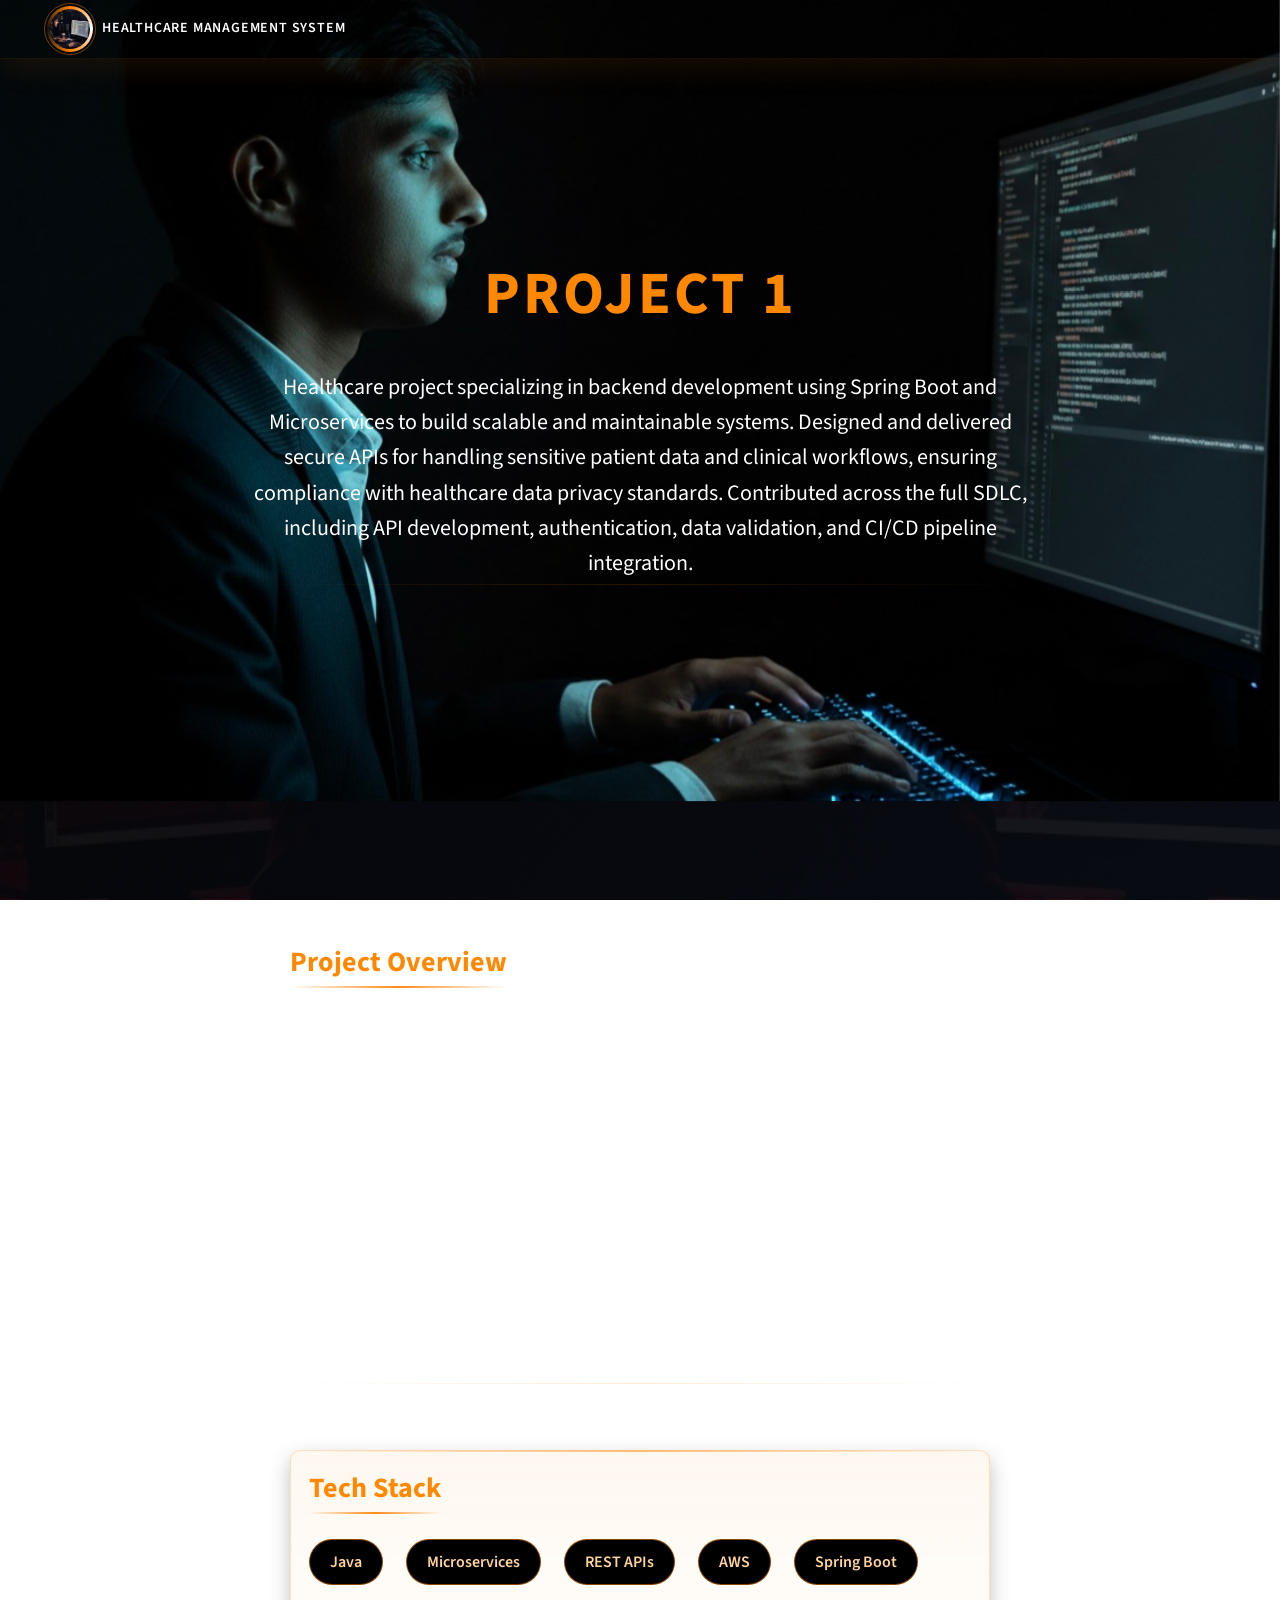
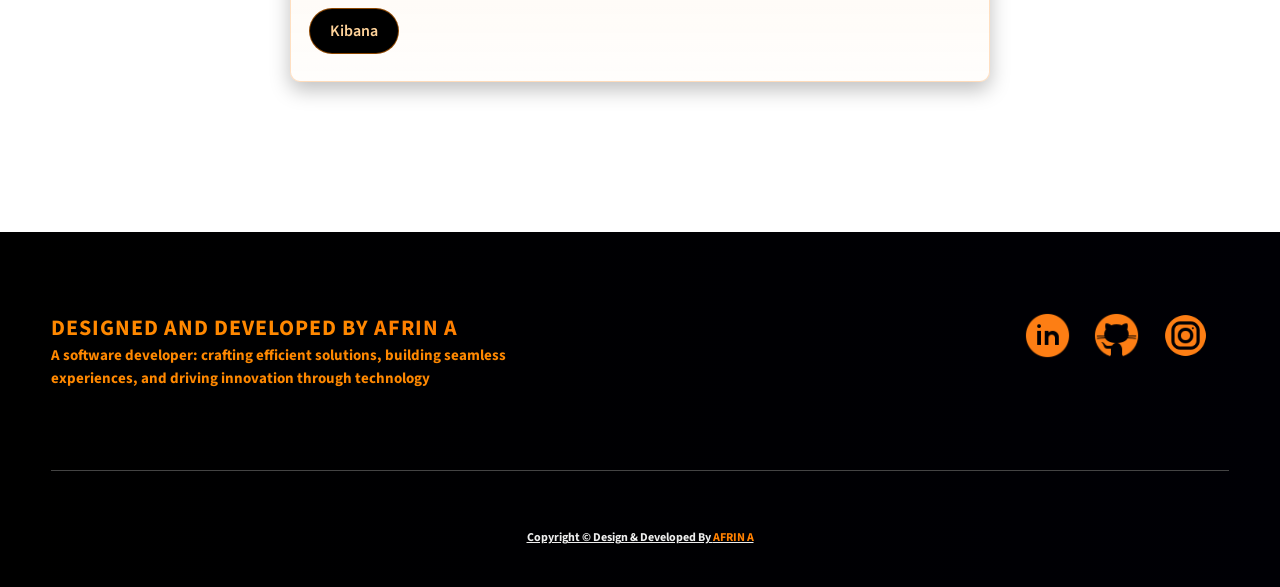
<file: project1 copy.html>
<!DOCTYPE html>
<html lang="en">
  <head>
    <meta charset="UTF-8" />
    <meta name="viewport" content="width=device-width, initial-scale=1.0" />
    <meta http-equiv="X-UA-Compatible" content="ie=edge" />
    <title>Case Study of Project 1</title>
    <meta name="description" content="Project 1" />

    <link rel="stylesheet" href="style.css" />

    <link rel="preconnect" href="https://fonts.googleapis.com" />
    <link rel="preconnect" href="https://fonts.gstatic.com" crossorigin />
    <link
      href="https://fonts.googleapis.com/css2?family=Source+Sans+Pro:wght@400;600;700;900&display=swap"
      rel="stylesheet"
    />
  </head>
  <body>
    <header class="header">
      <div class="header__content">
        <div class="header__logo-container">
          <div class="header__logo-img-cont">
            <img
              src="IMG_26551.jpg"
              alt=""
              class="header__logo-img"
            />
          </div>
          <span class="header__logo-sub">Healthcare Management System</span>
        </div>
        <div class="header__main">
          <ul class="header__links">
            <li class="header__link-wrapper">
              <a href="./index.html" class="header__link"> Home </a>
            </li>
            <li class="header__link-wrapper">
              <a href="./index.html#about" class="header__link">About </a>
            </li>
            <li class="header__link-wrapper">
              <a href="./index.html#projects" class="header__link">
                Projects
              </a>
            </li>
            <li class="header__link-wrapper">
              <a href="./index.html#contact" class="header__link"> Contact </a>
            </li>
          </ul>
          <div class="header__main-ham-menu-cont">
           
            <img
              src="icons8-close-window-40.png"
              alt="hamburger menu close"
              class="header__main-ham-menu-close d-none"
            />
          </div>
        </div>
      </div>
      <div class="header__sm-menu">
        <div class="header__sm-menu-content">
          <ul class="header__sm-menu-links">
            <li class="header__sm-menu-link">
              <a href="./index.html"> Home </a>
            </li>

            <li class="header__sm-menu-link">
              <a href="./index.html#about"> About </a>
            </li>

            <li class="header__sm-menu-link">
              <a href="./index.html#projects"> Projects </a>
            </li>

            <li class="header__sm-menu-link">
              <a href="./index.html#contact"> Contact </a>
            </li>
          </ul>
        </div>
      </div>
    </header>
    <section class="project-cs-hero">
      <div class="project-cs-hero__content">
        <h1 class="heading-primary">Project 1</h1>
        <div class="project-cs-hero__info">
          <p class="text-primary">
             Healthcare project specializing in backend development using Spring Boot and Microservices to build scalable and maintainable systems.
Designed and delivered secure APIs for handling sensitive patient data and clinical workflows, ensuring compliance with healthcare data privacy standards.
Contributed across the full SDLC, including API development, authentication, data validation, and CI/CD pipeline integration.
          </p>
        </div>
        <div class="project-cs-hero__cta">
         
        </div>
       
      </div>
    </section>
    <section class="project-details">
      <div class="main-container">
        <div class="project-details__content">
          <div class="project-details__showcase-img-cont">
           
          </div>
          <div class="project-details__content-main">
            <div class="project-details__desc">
              <h3 class="project-details__content-title"><span style=color:#FF8800>Project Overview</span></h3>
              <p class="project-details__desc-para">
                This project involves the development of a backend healthcare system for Philips Healthcare, built using Spring Boot and a microservices architecture to ensure scalability, reliability, and maintainability. The system supports secure APIs for managing sensitive patient data and clinical workflows, with strong emphasis on data privacy, authentication, and payload validation using JSON and XML standards. The project follows an end-to-end development approach, including service design, implementation, CI/CD pipeline integration, deployment, and post-release support, enabling efficient and compliant healthcare operations.
<br>
Secure user registration and login using role-based authentication for buyers and sellers.
Profile management to track listings, purchases, and interactions.
Sellers can post vehicles for sale with essential details such as model, brand,
year, mileage, condition, and price.Upload images and additional descriptions to
attract buyers.

              </p>
               
             
            </div>
            <div class="project-details__tools-used">
              <h3 class="project-details__content-title">Tech Stack</h3>
              <div class="skills">
                <div class="skills__skill">Java</div>
                <div class="skills__skill">Microservices</div>
                <div class="skills__skill">REST APIs</div>
                <div class="skills__skill">AWS</div>
                <div class="skills__skill">Spring Boot</div>
                <div class="skills__skill">Kibana</div>
              </div>
            </div>
           
             
           
            </div>
          </div>
        </div>
      </div>
    </section>
    <footer class="main-footer">
      <div class="main-container">
        <div class="main-footer__upper">
          <div class="main-footer__row main-footer__row-1">
            <h2 class="heading heading-sm main-footer__heading-sm">
             
            </h2>
            <div class="main-footer__social-cont">
              <a href="https://www.linkedin.com/in/afrinnazeer/" target="_blank">
              <img
                class="main-footer__icon"
                src="linkedin2.png"
                alt="icon"
              />
            </a>
            <a href="https://github.com/afrinnazeer12" target="_blank">
              <img
                class="main-footer__icon"
                src="icons8-github-50.png"
               
                alt="icon"
              />
            </a>
            <a href="https://www.instagram.com/afrinnazeer?igsh=b3p3eGRsMmpzN2Ro" target="_blank">
              <img
                class="main-footer__icon"
                src="icons8-instagram-circle-60.png"
                alt="icon"
              />
            </a>
           
           
          </div>
        </div>
       
        <div class="main-footer__row main-footer__row-2">
          <h2 class="heading heading-sm text-lt">Designed and Developed By <span style=color:#FF8000> AFRIN A</span></h2>
          <h2 >A software developer: crafting efficient solutions, building seamless experiences, and driving innovation through technology</h2>
          <h4></h4>
 
        </div>
      </div>

     
      <div class="main-footer__lower">
       
        <a href="photo-output.PNG">
        <p>Copyright &copy;  Design & Developed By <span style=color:#FF8000> AFRIN A </span></p>
</a>
      </div>
    </div>
  </footer>

 
</body>
</html>
</file>
<file: style.css>
*,
*::after,
*::before {
  margin: 0;
  padding: 0;
  box-sizing: inherit;
  font-family: inherit; }

html {
  font-size: 62.5%;
  scroll-behavior: smooth; }
  @media only screen and (max-width: 75em) {
    html {
      font-size: 59%; } }
  @media only screen and (max-width: 56.25em) {
    html {
      font-size: 56%; } }
  @media only screen and (min-width: 112.5em) {
    html {
      font-size: 65%; } }

body {
  box-sizing: border-box;
  position: relative;
  line-height: 1.5;
  font-family: sans-serif;
  overflow-x: hidden;
  overflow-y: scroll;
  color: #000;
  font-family: 'Source Sans Pro', sans-serif; }



 
a {
  text-decoration: none;
  color: inherit; }

li {
  list-style: none; }

input:focus,
button:focus,
a:focus,
textarea:focus {
  outline: none; }

button {
  border: none;
  cursor: pointer; }

textarea {
  resize: none; }

.heading-primary {
  font-size: 6rem;
  text-transform: uppercase;
  letter-spacing: 3px;
  text-align: center;
  animation: heroTitleReveal 1.05s cubic-bezier(0.22, 1, 0.36, 1) both; }
  @media only screen and (max-width: 56.25em) {
    .heading-primary {
      font-size: 4.6rem;
      line-height: 1.18; } }
  @media only screen and (max-width: 37.5em) {
    .heading-primary {
      font-size: 3rem;
      line-height: 1.24;
      letter-spacing: 1px;
      white-space: normal; } }

  @media only screen and (max-width: 37.5em) {
    .home-hero .heading-primary {
      display: flex;
      flex-direction: column;
      align-items: center;
      gap: .45rem; } }

.heading-sec__mb-bg {
  margin-bottom: 11rem; }
  @media only screen and (max-width: 56.25em) {
    .heading-sec__mb-bg {
      margin-bottom: 8rem; } }

.heading-sec__mb-med {
  margin-bottom: 20rem; }
  @media only screen and (max-width: 56.25em) {
    .heading-sec__mb-med {
      margin-bottom: 8rem; } }

.heading-sec__main {
  display: block;
  font-size: 6rem;
  text-transform: uppercase;
  letter-spacing: 1px;
  letter-spacing: 3px;
  text-align: center;
  margin-bottom: 3.5rem;
  position: relative; }
  .heading-sec__main--lt {
    color: #FF8800; }
    .heading-sec__main--lt::after {
      content: '';
       !important; }
  .heading-sec__main::after {
    content: '';
    position: absolute;
    top: calc(100% + 1.5rem);
    height: 5px;
    width: 3rem;
   
   
    left: 50%;
    transform: translateX(-50%);
    border-radius: 5px; }
    @media only screen and (max-width: 37.5em) {
      .heading-sec__main::after {
        top: calc(100% + 1.2rem); } }

.heading-sec__sub {
  display: block;
  text-align: center;
  color: #777;
  font-size: 2rem;
  font-weight: 500;

          .project-cs-hero .heading-primary {
            width: 100%;
            display: block;
            text-align: center;
            line-height: 1.18;
          }

          .project-cs-hero__info,
          .project-cs-hero__cta {
            width: 100%;
          }

          .tech-orbit {
            position: static;
            margin: 3rem auto 0;
            top: auto;
            right: auto;
          }
  max-width: 80rem;
  margin: auto;
  line-height: 1.6; }
  @media only screen and (max-width: 37.5em) {
    .heading-sec__sub {
      font-size: 1.8rem; } }
  .heading-sec__sub--lt {
    color: #eee; }

.heading-sm {
  font-size: 2.2rem;
  text-transform: uppercase;
  letter-spacing: 1px; }

.main-container {
  max-width: 120rem;
  margin: auto;
  width: 92%; }

.btn {
  background: #FF8800;
  border: 2px solid red;
    background: #FF8000;
    border-radius: 10px;
    font-weight: 500;
    color: white;
  text-transform: uppercase;
  letter-spacing: 2px;
  display: inline-block;
  font-weight: 500;
  border-radius: 40px;
  box-shadow: 0 5px 15px 0 rgba(0, 0, 0, 0.15);
  transition: transform .3s; }
  .btn:hover {
    transform: scale(1.1);
  background: black;
  box-shadow: 0 0 15px red;
  cursor: pointer;
    transform: translateY(-3px); }
  .btn--bg {
    padding: 1.5rem 8rem;
    font-size: 2rem; }
  .home-hero__cta .btn--bg {
    background: #000;
    color: #fff;
    border-color: red;
    padding: 1rem 4rem;
    font-size: 1.6rem; }
  .btn--med {
 
    padding: 0.8rem 4rem;
    font-size: 1.8rem; }
  .btn--theme {
    background: #FF8000;
        color: #ffffff; }
  .btn--theme-inv {
    color: #0062b9;
    background: #fff;
    border: 2px solid #FF8800;
    box-shadow: none;
    padding: calc(1.5rem - 2px) calc(5rem - 2px); }

.sec-pad {
  padding: 12rem 0; }
  @media only screen and (max-width: 56.25em) {
    .sec-pad {
      padding: 8rem 0; } }

.text-primary {
  color: #fff;
  font-size: 2.2rem;
  text-align: center;

      .project-cs-hero .heading-primary {
        font-size: 3rem;
        line-height: 1.2;
      }
  width: 100%;
  line-height: 1.6; }
  @media only screen and (max-width: 56.25em) {
    .text-primary {
      font-size: 2rem;
      line-height: 1.7; } }
  @media only screen and (max-width: 37.5em) {
    .text-primary {
      font-size: 1.7rem;
      line-height: 1.7; } }

.d-none {
  display: none; }

.home-hero {
  color: #fff;
  background: #000;
  height: 100vh;
  min-height: 80rem;
  max-height: 120rem;
  position: relative;
  overflow: hidden; }
  .home-hero::before,
  .home-hero::after {
    content: '';
    position: absolute;
    inset: 0;
    pointer-events: none;
  }
  .home-hero::before {
    background:
      linear-gradient(90deg, rgba(0, 0, 0, 0.82), rgba(0, 0, 0, 0.35)),
      radial-gradient(ellipse at 50% 18%, rgba(255, 255, 255, 0.08), transparent 28%),
      radial-gradient(ellipse at 82% 38%, rgba(0, 190, 255, 0.16), transparent 25%),
      radial-gradient(ellipse at 67% 84%, rgba(0, 190, 255, 0.18), transparent 15%);
    animation: homeMonitorGlow 8s ease-in-out infinite alternate;
  }
  .home-hero::after {
    background: linear-gradient(90deg, transparent 60%, rgba(255, 255, 255, 0.08) 70%, rgba(0, 210, 255, 0.12) 74%, transparent 84%);
    background-size: 220% 100%;
    mix-blend-mode: screen;
    opacity: 0.55;
    animation: homeScreenScan 9s linear infinite;
  }
  .home-hero__content::after {
    content: '';
    position: absolute;
    inset: -2rem;
    pointer-events: none;
    background: radial-gradient(ellipse at 50% 22%, rgba(255, 255, 255, 0.05), transparent 24%), radial-gradient(ellipse at 67% 84%, rgba(0, 190, 255, 0.2), transparent 13%);
    animation: heroAmbientBreath 7s ease-in-out infinite;
    z-index: -1;
  }
  @keyframes homeMonitorGlow {
    0% { opacity: 0.55; }
    100% { opacity: 0.9; }
  }
  @keyframes homeScreenScan {
    from { background-position: 100% 0; }
    to { background-position: -100% 0; }
  }
  @keyframes heroAmbientBreath {
    0%, 100% { opacity: 0.45; transform: scale(1); }
    50% { opacity: 0.75; transform: scale(1.02); }
  }
  @media only screen and (max-width: 56.25em) {
    .home-hero {
      height: auto;
      min-height: 100vh;
      min-height: 100svh;
      max-height: none;
      display: flex;
      align-items: center;
      justify-content: center;
      padding: 10rem 0 5.5rem; } }
  @media only screen and (max-width: 37.5em) {
    .home-hero {
      padding: 10.5rem 0 5rem; } }
  .home-hero__socials {
    position: absolute;
    top: 50%;
    z-index: 1;
    border: 2px solid #eee;
    border-left: 2px solid #eee;
    transform: translateY(-50%); }
    @media only screen and (max-width: 56.25em) {
      .home-hero__socials {
        display: none; } }
  .home-hero__mouse-scroll-cont {
    position: absolute;
    bottom: 3%;
    left: 50%;
    transform: translateX(-50%); }
    @media only screen and (max-width: 37.5em) {
      .home-hero__mouse-scroll-cont {
        display: none; } }
  .home-hero__social {
    width: 5rem; }
  .home-hero__social-icon-link {
    width: 100%;
    display: block;
    padding: 1.2rem;
    border-bottom: 2.5px solid white;
    transition: background .3s; }
    .home-hero__social-icon-link:hover {
      background: rgba(255, 255, 255, 0.1) }
    .home-hero__social-icon-link--bd-none {
      border-bottom: 0; }
  .home-hero__social-icon {
    width: 100%; }

  .home-hero__content {
    position: absolute;
      top: 46%;
    left: 50%;
    transform: translate(-50%, -50%);
    max-width: 90rem;
    width: 92%;
    z-index: 1;
    animation: heroContentReveal 1.4s cubic-bezier(0.22, 1, 0.36, 1) both; }
    @media only screen and (max-width: 56.25em) {
      .home-hero__content {
        position: relative;
        top: auto;
        left: auto;
        transform: none;
        width: min(92%, 52rem);
        max-width: none;
        margin: 0 auto;
        padding: 0 1rem;
        box-sizing: border-box;
        display: flex;
        flex-direction: column;
        align-items: center;
        justify-content: flex-start;
        animation: heroContentRevealMobile 1.1s cubic-bezier(0.22, 1, 0.36, 1) both;
        text-align: center; } }
    @media only screen and (max-width: 37.5em) {
      .home-hero__content {
        width: min(92%, 34rem);
        padding: 0 .8rem; } }
  .home-hero__info {
      margin: 2rem auto 0 auto;
    max-width: 80rem;
    animation: heroTextReveal 1.2s ease-out 0.35s both; }
    @media only screen and (max-width: 56.25em) {
      .home-hero__info {
        width: 100%;
        max-width: 100%;
        margin-top: 1.8rem; } }
  .home-hero__photo {
      margin-bottom: 1.8rem;
    text-align: center;
    position: relative;
    width: fit-content;
    margin-left: auto;
    margin-right: auto;
      padding-top: 2.2rem;
    border-radius: 50%;
    animation: hangDrop 2.8s cubic-bezier(0.22, 1, 0.36, 1) both; }
    @media only screen and (max-width: 56.25em) {
      .home-hero__photo {
        width: 100%;
        display: flex;
        justify-content: center;
        padding-top: 1.4rem;
        margin-bottom: 1.6rem; } }
  .home-hero__photo::after {
    content: '';
    position: absolute;
    top: 2.8rem;
    left: 50%;
    width: 0.9rem;
    height: 0.9rem;
    transform: translateX(-50%);
    border-radius: 50%;
    background: linear-gradient(145deg, #151515 0%, #000 100%);
    border: 1px solid rgba(255, 255, 255, 0.16);
    box-shadow: 0 0 12px rgba(0, 0, 0, 0.45);
    pointer-events: none;
    z-index: 1;
    animation: photoHalo 6s ease-in-out infinite;
  }
  .home-hero__photo::before {
    content: none; }
  .home-hero__image {
    display: block;
    width: 18rem;
    max-width: 42vw;
    aspect-ratio: 1 / 1;
    object-fit: cover;
    margin: 0 auto;
    border-radius: 50%;
    border: 2px solid rgba(255, 255, 255, 0.1);
    box-shadow: 0 14px 30px rgba(0, 0, 0, 0.34), 0 0 0 1px rgba(255, 255, 255, 0.03);
    position: relative;
    z-index: 2;
    transform-origin: top center;
    animation: photoBreath 7s ease-in-out infinite;
    filter: saturate(1.04) contrast(1.03); }
    @media only screen and (max-width: 56.25em) {
      .home-hero__image {
        width: 15rem;
        max-width: min(40vw, 15rem); } }
  .home-hero__cta {
      margin-top: 4rem;
    text-align: center;
    animation: heroCtaReveal 1.1s ease-out 0.55s both; }
    @media only screen and (max-width: 56.25em) {
      .home-hero__cta {
        width: 100%;
        margin-top: 2.8rem; } }

  @media only screen and (max-width: 37.5em) {
    .home-hero__photo {
          margin-bottom: 1.4rem;
          padding-top: 1.1rem; }
    .home-hero__photo::after {
          top: 1rem;
      width: 0.72rem;
      height: 0.72rem; }
    .home-hero__image {
      width: 12.8rem;
      max-width: min(46vw, 12.8rem); }
    .home-hero__info {
      margin-top: 1.5rem; }
    .home-hero__cta {
      margin-top: 2.4rem; }
    .home-hero__cta .btn--bg {
      display: inline-flex;
      align-items: center;
      justify-content: center;
      padding: 1rem 3.2rem;
      font-size: 1.5rem; }
  }

  @keyframes hangDrop {
    0%, 100% {
      transform: translateY(0);
    }
    20% {
      transform: translateY(-18px);
    }
    55% {
      transform: translateY(2px);
    }
    75% {
      transform: translateY(-2px);
    }
  }

  @keyframes photoBreath {
    0%, 100% {
      transform: scale(1);
    }
    50% {
      transform: scale(1.015);
    }
  }

  @keyframes heroContentReveal {
    from {
      opacity: 0;
      transform: translate(-50%, -44%);
      filter: blur(6px);
    }
    to {
      opacity: 1;
      transform: translate(-50%, -50%);
      filter: blur(0);
    }
  }

  @keyframes heroContentRevealMobile {
    from {
      opacity: 0;
      transform: translateY(18px);
      filter: blur(6px);
    }
    to {
      opacity: 1;
      transform: translateY(0);
      filter: blur(0);
    }
  }

  @keyframes heroTextReveal {
    from {
      opacity: 0;
      transform: translateY(16px);
    }
    to {
      opacity: 1;
      transform: translateY(0);
    }
  }

  @keyframes heroCtaReveal {
    from {
      opacity: 0;
      transform: translateY(18px) scale(0.98);
    }
    to {
      opacity: 1;
      transform: translateY(0) scale(1);
    }
  }

  @keyframes heroTitleReveal {
    from {
      opacity: 0;
      transform: translateY(18px);
      letter-spacing: 5px;
    }
    to {
      opacity: 1;
      transform: translateY(0);
      letter-spacing: 3px;
    }
  }

  @keyframes photoHalo {
    0%, 100% {
      opacity: 0.45;
      box-shadow: 0 0 12px rgba(0, 0, 0, 0.45);
    }
    50% {
      opacity: 0.78;
      box-shadow: 0 0 18px rgba(255, 255, 255, 0.06), 0 0 12px rgba(0, 0, 0, 0.55);
    }
  }

  @media only screen and (max-width: 37.5em) {
    .home-hero__photo::after {
      inset: -5px;
    }
  }

  .home-hero__socials,
  .home-hero__social,
  .home-hero__social-icon-link,
  .home-hero__social-icon {
    display: none; }

  @media (prefers-reduced-motion: reduce) {
    .home-hero::before,
    .home-hero::after,
    .home-hero__content,
    .home-hero__photo,
    .home-hero__image,
    .home-hero__info,
    .home-hero__cta {
      animation: none !important;
    }
  }


.about {
    background:
      radial-gradient(circle at 15% 20%, rgba(255, 136, 0, 0.12), transparent 28%),
      linear-gradient(120deg, #050505 0%, #0a0f1f 45%, #05070d 100%); }

    .main-container
    {
    color:white;
    animation: slideUp 2s ease-in-out;
   
    }
   
  .about__content {
    display: grid;
    grid-template-columns: 1fr;
    grid-gap: 6rem; }
  .about__content-main,
  .about__content-skills,
  .about__certifications {
    padding: 2.4rem;
    border: 1px solid rgba(255, 128, 0, 0.45);
    border-radius: 1.2rem;
    background: rgba(10, 10, 10, 0.72);
    box-shadow: 0 0 20px rgba(255, 128, 0, 0.12);
    animation: aboutCardReveal 0.85s ease-out both;
    transition: transform 0.35s ease, box-shadow 0.35s ease, border-color 0.35s ease;
  }
  .about__content-skills {
    animation-delay: 0.15s;
  }
  .about__content-main:hover,
  .about__content-skills:hover,
  .about__certifications:hover {
    transform: translateY(-4px);
    border-color: rgba(255, 128, 0, 0.9);
    box-shadow: 0 0 28px rgba(255, 128, 0, 0.28);
  }

  @keyframes aboutCardReveal {
    from {
      opacity: 0;
      transform: translateY(24px);
    }
    to {
      opacity: 1;
      transform: translateY(0);
    }
  }
    @media only screen and (max-width: 56.25em) {
      .about__content {
        grid-template-columns: 1fr;
        grid-gap: 8rem; } }
    .about__content-title {

      font-weight: 700;
      font-size: 2.8rem;
      margin-bottom: 3rem; }

    .about__title-typing {
      display: inline-block;
      overflow: hidden;
      white-space: nowrap;
      border-right: 2px solid #FF8000;
      width: 0;
      animation: aboutTitleTypingLoop 3.2s steps(15, end) infinite, aboutTitleCaret 0.75s step-end infinite;
    }

    @keyframes aboutTitleTypingLoop {
      0% { width: 0; }
      45% { width: 15ch; }
      70% { width: 15ch; }
      100% { width: 0; }
    }

    @keyframes aboutTitleCaret {
      50% { border-color: transparent; }
    }

      .skills__skill
      {
        color: #ebebeb;
      }
     
      @media only screen and (max-width: 37.5em) {
        .about__content-title {
          font-size: 2.4rem; } }
         
         
    .about__content-details-para {
      font-size: 1.8rem;
      color: white;
      max-width: 60rem;
      line-height: 1.7;
      margin-bottom: 1rem; }
      .about__content-details-para--hl {
        font-weight: 700;
        margin: 0 3px; }
      .about__content-details-para:last-child {
        margin-bottom: 4rem; }

.projects
{
  background:
    radial-gradient(circle at 82% 22%, rgba(255, 136, 0, 0.1), transparent 30%),
    linear-gradient(125deg, #050507 0%, #0f111a 42%, #07070b 100%); }

.projects__row {
  display: grid;
  grid-template-columns: 1.5fr 1fr;
  grid-gap: 5rem;

  margin-bottom: 11rem; }

  @media only screen and (max-width: 56.25em) {
    .projects__row {
      grid-template-columns: 1fr;
      grid-gap: 2rem;

      margin-bottom: 8rem; } }
  @media only screen and (max-width: 56.25em) {
    .projects__row {
      text-align: center; } }
  .projects__row:last-child {
    margin-bottom: 0; }
  .projects__row-img-cont {
    position: relative;
    border-radius: 20px;
    border: 1px solid red;
 

    overflow: hidden; }
  .projects__row-img-cont::after {
    content: '';
    position: absolute;
    inset: 0;
    pointer-events: none;
    background: linear-gradient(110deg, transparent 35%, rgba(255, 255, 255, 0.18) 50%, transparent 65%);
    background-size: 220% 100%;
    animation: projectImageSweep 5s ease-in-out infinite;
  }
  .projects__row-img {
    width: 100%;
    height: 100%;
   
    display: block;
    animation: projectImageZoom 5s ease-in-out infinite;
    transform-origin: center;
     }

  .projects__row:nth-child(2) .projects__row-img,
  .projects__row:nth-child(2) .projects__row-img-cont::after { animation-delay: 0.6s; }
  .projects__row:nth-child(3) .projects__row-img,
  .projects__row:nth-child(3) .projects__row-img-cont::after { animation-delay: 1.2s; }
  .projects__row:nth-child(4) .projects__row-img,
  .projects__row:nth-child(4) .projects__row-img-cont::after { animation-delay: 1.8s; }

  @keyframes projectImageZoom {
    0%, 100% { transform: scale(1); }
    50% { transform: scale(1.045); }
  }

  @keyframes projectImageSweep {
    0%, 20% { background-position: 120% 0; }
    55%, 75% { background-position: -20% 0; }
    100% { background-position: -120% 0; }
  }
   
  .projects__row-content {
    padding: 2rem 0;
    display: flex;
    justify-content: center;
    flex-direction: column;
    align-items: flex-start; }
    @media only screen and (max-width: 56.25em) {
      .projects__row-content {
        align-items: center; } }
    .projects__row-content-title {
      font-weight: 700;
      font-size: 2.8rem;
      margin-bottom: 2rem; }
      @media only screen and (max-width: 37.5em) {
        .projects__row-content-title {
          font-size: 2.4rem; } }
    .projects__row-content-desc {
      font-size: 1.8rem;
      color: white;
      max-width: 60rem;
      line-height: 1.7;
      margin-bottom: 3rem; }
      @media only screen and (max-width: 37.5em) {
        .projects__row-content-desc {
          font-size: 1.7rem; } }

.contact {
  background:
    radial-gradient(circle at 20% 80%, rgba(255, 136, 0, 0.1), transparent 33%),
    linear-gradient(130deg, #050505 0%, #0b101b 48%, #050608 100%); }

.contact--focus {
  animation: contactFocusPulse 1.1s ease;
}

.contact-popup {
  position: fixed;
  inset: 0;
  display: none;
  align-items: center;
  justify-content: center;
  padding: 2rem;
  background: rgba(0, 0, 0, 0.65);
  z-index: 1200;
}

.contact-popup--open {
  display: flex;
}

.contact-popup__card {
  width: min(42rem, 100%);
  padding: 2rem;
  border: 1px solid rgba(255, 128, 0, 0.65);
  border-radius: 1.2rem;
  background: #080808;
  box-shadow: 0 0 22px rgba(255, 128, 0, 0.28);
}

.contact-popup__title {
  margin-bottom: 0.8rem;
  color: #FFB86B;
  font-size: 2rem;
}

.contact-popup__text {
  margin-bottom: 1.6rem;
  color: #ececec;
  font-size: 1.55rem;
  line-height: 1.6;
}

.contact-popup__actions {
  display: flex;
  align-items: center;
  gap: 1rem;
  flex-wrap: wrap;
}

.contact-popup__cancel {
  padding: 0.9rem 1.6rem;
  border: 1px solid rgba(255, 255, 255, 0.45);
  border-radius: 999px;
  background: transparent;
  color: #fff;
  font-size: 1.4rem;
}

.contact-popup__cancel:hover {
  border-color: #FF8000;
  color: #FFB86B;
}

@keyframes contactFocusPulse {
  0% { box-shadow: inset 0 0 0 rgba(255, 128, 0, 0); }
  45% { box-shadow: inset 0 0 80px rgba(255, 128, 0, 0.22); }
  100% { box-shadow: inset 0 0 0 rgba(255, 128, 0, 0); }
}


 
 
  .contact__form-container {
    width: 95%;
    max-width: 80rem;
    margin: 5rem auto 0;
    padding: 4rem;
    border: 1px solid rgba(255, 128, 0, 0.55);
    border-radius: 2rem;
    background: linear-gradient(145deg, rgba(8, 8, 8, 0.95), rgba(20, 20, 20, 0.9));
    box-shadow: 0 18px 45px rgba(0, 0, 0, 0.45), 0 0 24px rgba(255, 128, 0, 0.14);
    text-align: right;
  }
    @media only screen and (max-width: 37.5em) {
      .contact__form-container {
        padding: 3rem; } }
  .contact__form-field {
    margin-bottom: 4rem; }
    @media only screen and (max-width: 37.5em) {
      .contact__form-field {
        margin-bottom: 3rem; } }
  .contact__form-label {
    color: #ffd39a;
    font-size: 1.8rem;
    letter-spacing: 0.8px;
    font-weight: 700;
    margin-bottom: 1rem;
    display: block;
    text-align: left;
  }
  .contact__form-input {
    width: 100%;
    padding: 1.6rem 1.8rem;
    border: 1px solid rgba(255, 136, 0, 0.55);
    border-radius: 1.2rem;
    background: rgba(0, 0, 0, 0.72);
    color: #fff;
    font-size: 1.6rem;
    letter-spacing: 0;
    font-weight: 600;
    transition: border-color 0.25s ease, box-shadow 0.25s ease, background-color 0.25s ease;
  }

  .contact__form-input:focus {
    border-color: #FFB84D;
    background: rgba(0, 0, 0, 0.9);
    box-shadow: 0 0 0 3px rgba(255, 136, 0, 0.2), 0 0 16px rgba(255, 136, 0, 0.25);
  }

    .contact__form-input::placeholder {
     
      font-weight: 600;
      font-size: 1.6rem; }
    .contact__form-input::-webkit-input-placeholder {
      color: #999;
      font-weight: 600;
      font-size: 1.6rem; }
    .contact__form-input:-ms-input-placeholder {
      color: #999;
      font-weight: 600;
      font-size: 1.6rem; }
    .contact__form-input::-ms-input-placeholder {
      color: #999;
      font-weight: 600;
      font-size: 1.6rem; }
    .contact__form-input:-moz-placeholder {
      opacity: 1;
      color: #999;
      font-weight: 600;
      font-size: 1.6rem; }
    .contact__form-input::-moz-placeholder {
      opacity: 1;
      color: #999;
      font-weight: 600;
      font-size: 1.6rem; }
  .contact__btn {
    width: auto;
    min-width: 18rem;
    padding: 1.4rem 3.2rem;
    margin-left: 0;
    font-size: 1.6rem;
    border: 1px solid #ff8c1a;
  }
    @media only screen and (max-width: 37.5em) {
      .contact__btn {
        width: 100%; } }
    .contact__form-status {
      display: none;
      min-height: 2.4rem;
      margin-top: 1.5rem;
      padding: 1.2rem;
      width: 100%;
      border: 1px solid #FF8000;
      border-radius: 10px;
      background: #111;
      color: #FF8000;
      font-size: 1.8rem;
      font-weight: 600;
      text-align: center; }
    .contact__form-status--visible {
      display: block;
    }
    .contact__email-error {
      min-height: 2rem;
      margin-top: 0.5rem;
      color: #ff6b6b;
      font-size: 1.5rem; }
    .contact__form-response {
      display: none; }

       
.project-cs-hero {
  color: #FF8800;
  background-image: url("IMG_2900 (1).jpg");
  background-size: cover;
  background-position: center;
  position: relative;
  overflow: hidden;
  transform: scale(1.2);
  animation: zoomInBg 3s ease forwards;
  transform-origin: center center;
}

.project-cs-hero .coder-status {
  top: auto;
  right: 0.8rem;
  bottom: 0.8rem;
  z-index: 3;
  background: #000;
  transform: scale(0.88);
  transform-origin: bottom right;
}

.project-cs-hero::before,
.project-cs-hero::after {
  content: '';
  position: absolute;
  inset: 0;
  pointer-events: none;
  background: transparent;
  animation: none;
}

.project-cs-hero__content::after {
  content: '';
  position: absolute;
  inset: 0;
  pointer-events: none;
  background: transparent;
  animation: none;
  z-index: -1;
}

@keyframes monitorGlow {
  0%, 100% {
    opacity: 0.35;
  }
  50% {
    opacity: 0.9;
  }
}

@keyframes screenScan {
  from {
    background-position: 100% 0;
  }
  to {
    background-position: -100% 0;
  }
}

@keyframes typingKeys {
  0%, 35% {
    opacity: 0.15;
  }
  36%, 70% {
    opacity: 0.85;
  }
  71%, 100% {
    opacity: 0.3;
  }
}

@keyframes zoomInBg {
  from {
    transform: scale(1.2);
  }
  to {
    transform: scale(1);
  }
}

@media only screen and (max-width: 38.5em) {
  .project-cs-hero {
    height: unset;
    min-height: unset;
  }
}

.project-cs-hero__content {
  padding: 25rem 0 17rem 0;
  max-width: 90rem;
  width: 92%;
  margin: auto;
  position: relative;
  z-index: 1;
}

.tech-orbit {
  position: absolute;
  top: 20%;
  right: 7%;
  width: 17rem;
  height: 17rem;
  border: 1px solid rgba(0, 210, 255, 0.55);
  border-radius: 50%;
  animation: techOrbitClockwise 12s linear infinite;
}

.tech-orbit__badge {
  position: absolute;
  display: grid;
  place-items: center;
  padding: 0.25rem;
  width: 4.8rem;
  height: 4.8rem;
  border: 1px solid rgba(0, 210, 255, 0.8);
  border-radius: 50%;
  background: rgba(0, 0, 0, 0.78);
  color: #fff;
  font-size: 0.95rem;
  font-weight: 700;
  letter-spacing: 0;
  line-height: 1.05;
  text-align: center;
  overflow-wrap: anywhere;
  animation: techBadgeCounter 12s linear infinite;
}

.tech-orbit__badge:nth-child(1) { top: -2.4rem; left: calc(50% - 2.4rem); }
.tech-orbit__badge:nth-child(2) { top: calc(50% - 2.4rem); right: -2.4rem; }
.tech-orbit__badge:nth-child(3) { bottom: -2.4rem; left: calc(50% - 2.4rem); }
.tech-orbit__badge:nth-child(4) { top: calc(50% - 2.4rem); left: -2.4rem; }

.tech-orbit__badge:nth-child(1) { border-color: #FF8000; }
.tech-orbit__badge:nth-child(2) { border-color: #35D07F; }
.tech-orbit__badge:nth-child(3) { border-color: #36A9E1; }
.tech-orbit__badge:nth-child(4) { border-color: #B58CFF; }

.tech-orbit__badge--primary {
  width: 4rem;
  height: 4rem;
  border-color: #FF8000;
  color: #FF8000;
  font-size: 1rem;
}

.project-runtime {
  position: absolute;
  right: 7%;
  bottom: 5%;
  z-index: 2;
  width: 25rem;
}

.project-runtime__terminal {
  padding: 1rem 1.2rem 1.2rem;
  border: 1px solid rgba(0, 210, 255, 0.75);
  border-radius: 0.8rem;
  background: rgba(0, 0, 0, 0.82);
  box-shadow: 0 0 18px rgba(0, 190, 255, 0.25);
  color: #8fe8ff;
  font-family: monospace;
  font-size: 1.1rem;
}

.project-runtime__dot {
  display: inline-block;
  width: 0.6rem;
  height: 0.6rem;
  margin-right: 0.35rem;
  border-radius: 50%;
  background: #35D07F;
}

.project-runtime__dot:first-child { background: #ff6b6b; }
.project-runtime__dot:nth-child(2) { background: #FF8000; }

.project-runtime__terminal code {
  display: grid;
  gap: 0.45rem;
  margin-top: 0.8rem;
  white-space: nowrap;
  overflow: hidden;
}

.project-runtime__terminal code span {
  display: block;
  overflow: hidden;
  border-right: 2px solid #8fe8ff;
  animation: codeTyping 3.6s steps(30, end) infinite;
}

.project-runtime__terminal code span:nth-child(2) { animation-delay: 0.7s; }
.project-runtime__terminal code span:nth-child(3) { animation-delay: 1.4s; }

.project-runtime__code-error {
  color: #ff6b6b;
  border-color: #ff6b6b !important;
  animation-delay: 2.1s !important;
}

.project-runtime__error {
  position: absolute;
  top: -1.8rem;
  right: -1.5rem;
  padding: 0.8rem 1rem;
  border: 1px solid #ff6b6b;
  border-radius: 0.6rem;
  background: rgba(80, 0, 0, 0.92);
  color: #fff;
  font-size: 1.2rem;
  font-weight: 700;
  animation: errorPopup 4s ease-in-out infinite;
}

@keyframes codeTyping {
  0%, 12% { width: 0; opacity: 0.35; }
  35%, 75% { width: 100%; opacity: 1; }
  90%, 100% { width: 100%; opacity: 0.65; }
}

@keyframes errorPopup {
  0%, 38%, 100% { opacity: 0; transform: translateY(0.6rem) scale(0.92); }
  48%, 78% { opacity: 1; transform: translateY(0) scale(1); }
}

@keyframes techOrbitClockwise {
  to { transform: rotate(360deg); }
}

@keyframes techBadgeCounter {
  to { transform: rotate(-360deg); }
}

@media only screen and (max-width: 37.5em) {
  .project-cs-hero__content {
    padding: 19rem 0 13rem 0;
    margin: auto;
    position: static;
    transform: translate(0, 0);
  }
}

.text-primary {
  color: white;
}



  .project-cs-hero__content {
    padding: 25rem 0 17rem 0;

   

   
    max-width: 90rem;
    width: 92%;
    margin: auto; }
    @media only screen and (max-width: 37.5em) {
      .project-cs-hero__content {
       
       padding: 19rem 0 13rem 0;
        margin: auto;
        position: static;
        transform: translate(0, 0); } }


        .text-primary
        {
          color: white;

        }
  .project-cs-hero__info {
     color:red;
    margin: 3rem auto 0 auto;
    max-width: 80rem; }
  .project-cs-hero__cta {
   
    margin-top: 5rem;
    text-align: center; }

    .project-details{
      background:
        linear-gradient(130deg, rgba(4, 4, 6, 0.95), rgba(9, 12, 20, 0.93)),
        url("download.jpg");
      background-size: cover;
      background-position: center;
      background-attachment: fixed;
    }

.main-container
{
  color:#FF8800;
}

.project-details__content {
 
  padding: 8rem 0;
  max-width: 90rem;
  margin: auto; }
  .project-details__content-title {
    font-weight: 700;
    font-size: 2.8rem;
    margin-bottom: 3rem; }
    @media only screen and (max-width: 37.5em) {
      .project-details__content-title {
        font-size: 2.4rem; } }

.project-details__showcase-img-cont {
 
  width: 100%;
  margin-bottom: 6rem; }

.project-details__showcase-img {
  margin-top: -50px;

  width: 400px }

.project-details__content-main {
  width: 100%;
  max-width: 70rem;
  margin: auto; }

.project-details__desc {

  margin: 0 0 7rem 0; }

.statement-outline {
  position: relative;
  padding: 2rem;
  border-radius: 1.2rem;
  background: rgba(6, 6, 6, 0.72);
  overflow: hidden;
}

.statement-outline::before {
  content: "";
  position: absolute;
  inset: 0;
  border-radius: 1.2rem;
  background:
    linear-gradient(#FF9A33, #FF9A33) right bottom / 0 2px no-repeat,
    linear-gradient(#FF9A33, #FF9A33) right bottom / 2px 0 no-repeat,
    linear-gradient(#FF9A33, #FF9A33) left top / 0 2px no-repeat,
    linear-gradient(#FF9A33, #FF9A33) left top / 2px 0 no-repeat;
  animation: statementBorderTrace 3.2s linear infinite;
  pointer-events: none;
}

@keyframes statementBorderTrace {
  0% {
    background-size: 0 2px, 2px 0, 0 2px, 2px 0;
  }
  25% {
    background-size: 100% 2px, 2px 0, 0 2px, 2px 0;
  }
  50% {
    background-size: 100% 2px, 2px 100%, 0 2px, 2px 0;
  }
  75% {
    background-size: 100% 2px, 2px 100%, 100% 2px, 2px 0;
  }
  100% {
    background-size: 100% 2px, 2px 100%, 100% 2px, 2px 100%;
  }
}

  .project-details__desc-para {
    font-size: 1.8rem;
    line-height: 1.7;
    color: white;
    margin-bottom: 2rem; }

   

.project-details__tools-used {
 
  margin: 0 0 7rem 0; }
  .project-details__tools-used {
    position: relative;
    padding: 1.6rem 1.8rem 1.2rem;
    border: 1px solid rgba(255, 170, 90, 0.35);
    border-radius: 1rem;
    background: linear-gradient(180deg, rgba(255, 136, 0, 0.06), rgba(255, 136, 0, 0.01));
    box-shadow: 0 8px 20px rgba(0, 0, 0, 0.25);
  }
  .project-details__tools-used::before {
    content: "";
    position: absolute;
    top: -1px;
    left: 1.4rem;
    right: 1.4rem;
    height: 2px;
    border-radius: 2px;
    background: linear-gradient(90deg, transparent, rgba(255, 184, 109, 0.95), transparent);
  }
  .project-details__tools-note {
    margin: -1.2rem 0 1.6rem;
    color: #d7dbe3;
    font-size: 1.5rem;
    line-height: 1.6;
  }
  .project-details__tools-used .skills {
    gap: 0.8rem;
  }
  .project-details__tools-used .skills__skill {
    border-color: rgba(255, 128, 0, 0.55);
    border-radius: 999px;
    color: #ffd39a;
    box-shadow: inset 0 0 0 rgba(255, 128, 0, 0);
    transition: transform 0.22s ease, box-shadow 0.22s ease, border-color 0.22s ease;
  }
  .project-details__tools-used .skills__skill:hover {
    transform: translateY(-2px);
    border-color: #ffb347;
    box-shadow: 0 0 12px rgba(255, 128, 0, 0.35);
  }
  .project-details__tools-used-list {
    display: flex;
    flex-wrap: wrap; }
  .project-details__tools-used-item {
    padding: 1rem 2rem;
    margin-bottom: 1.5rem;
    margin-right: 1.5rem;
    font-size: 1.6rem;
    background: black;
    border-radius: 5px;
    font-weight: 600;
    color: black; }

   
   
.project-details__links {
  color: #000;
  margin: 0 0; }
  .project-details__links-btn {
    margin-right: 2rem; }
    @media only screen and (max-width: 37.5em) {
      .project-details__links-btn {
        margin-right: 0;
        width: 70%;
        margin-bottom: 2rem;
        text-align: center; } }
    .project-details__links-btn:last-child {
      margin: 0; }
      @media only screen and (max-width: 37.5em) {
        .project-details__links-btn:last-child {
          margin: 0; } }

          .projects__row-img-cont:hover
          {
            transform: scale(1.05);
  border-color: #FF8000;
  box-shadow: 0 8px 15px rgba(255, 128, 0, 0.6);
          }

                    .education {
                      background:
                        radial-gradient(circle at 20% 18%, rgba(255, 136, 0, 0.08), transparent 30%),
                        radial-gradient(circle at 80% 82%, rgba(53, 208, 127, 0.08), transparent 26%),
                        linear-gradient(180deg, #060606 0%, #090d14 100%);
                    }

                    .education__content {
                      display: grid;
                      grid-template-columns: repeat(2, minmax(0, 1fr));
                      gap: 2.4rem;
                    }

                    .education__card {
                      position: relative;
                      padding: 2.4rem;
                      border: 1px solid rgba(255, 128, 0, 0.35);
                      border-radius: 1.3rem;
                      background: linear-gradient(180deg, rgba(12, 12, 12, 0.92), rgba(6, 6, 8, 0.95));
                      box-shadow: 0 16px 34px rgba(0, 0, 0, 0.28), inset 0 1px 0 rgba(255, 255, 255, 0.04);
                      overflow: hidden;
                      transition: transform 0.35s ease, box-shadow 0.35s ease, border-color 0.35s ease;
                    }

                    .education__card::before {
                      content: '';
                      position: absolute;
                      inset: 0;
                      border-radius: 1.3rem;
                      background: linear-gradient(135deg, rgba(255, 255, 255, 0.06), transparent 40%, rgba(255, 136, 0, 0.08));
                      opacity: 0.65;
                      pointer-events: none;
                    }

                    .education__card:hover {
                      transform: translateY(-6px);
                      border-color: rgba(255, 128, 0, 0.75);
                      box-shadow: 0 20px 42px rgba(0, 0, 0, 0.42), 0 0 20px rgba(255, 128, 0, 0.14);
                    }

                    .education__badge {
                      display: inline-grid;
                      place-items: center;
                      min-width: 5rem;
                      padding: 0.7rem 1rem;
                      margin-bottom: 1.4rem;
                      border-radius: 999px;
                      border: 1px solid rgba(255, 184, 109, 0.7);
                      color: #ffcf9f;
                      font-weight: 700;
                      letter-spacing: 1px;
                      background: rgba(255, 128, 0, 0.08);
                    }

                    .education__title {
                      margin-bottom: 1rem;
                      color: #fff;
                      font-size: 2.2rem;
                    }

                    .education__institution {
                      margin-bottom: 0.8rem;
                      font-size: 1.8rem;
                      color: #ffb86b;
                      line-height: 1.5;
                    }

                    .education__meta {
                      font-size: 1.5rem;
                      color: #e6e6e6;
                      line-height: 1.6;
                    }

                    @media only screen and (max-width: 56.25em) {
                      .education__content {
                        grid-template-columns: 1fr;
                      }
                    }

                    @media only screen and (max-width: 37.5em) {
                      .education__card {
                        padding: 2rem;
                      }

                      .education__title {
                        font-size: 2rem;
                      }

                      .education__institution {
                        font-size: 1.65rem;
                      }
                    }

.header {
  position: fixed;
  width: 100%;
  z-index: 500;
  height: auto;
  background: linear-gradient(135deg, rgba(0, 0, 0, 0.95) 0%, rgba(20, 20, 30, 0.92) 100%);
  backdrop-filter: blur(10px);
  border-bottom: 1px solid rgba(255, 128, 0, 0.1);
  box-shadow: 0 8px 32px rgba(255, 128, 0, 0.1);
  top: 0;
  left: 0; }

body:has(.home-hero) .header,
body:has(.project-cs-hero) .header {
  background: transparent;
  backdrop-filter: none;
}

  .header__content {
    display: flex;
    align-items: center;
    justify-content: space-between;
    padding: 0.8rem 5rem;
    position: relative;
    z-index: 501; }
    @media only screen and (max-width: 56.25em) {
      .header__content {
        padding: 0.7rem 2rem;
        min-height: 7.2rem; } }
    @media only screen and (max-width: 37.5em) {
      .header__content {
        min-height: 6.8rem; } }
  .header__logo-container {
    display: flex;
    align-items: center;
    cursor: pointer;
    color: white;
    transition: all 0.4s ease; }
    .header__logo-container:hover {
      color: #FFB84D;
      transform: translateX(-3px); }
  .header__logo-img-cont {
    position: relative;
    width: 4rem;
    height: 4rem;
    border-radius: 60px;
    overflow: visible;
    margin-right: 1.2rem;
    background: #FF8800;
    isolation: isolate;
    animation: profileGlow 3s ease-in-out infinite; }
    @media only screen and (max-width: 56.25em) {
      .header__logo-img-cont {
        width: 3.8rem;
        height: 3.8rem;
        margin-right: 1rem; } }
    .header__logo-img-cont::before {
      content: '';
      position: absolute;
      inset: -3px;
      z-index: -1;
      border-radius: 50%;
      background: conic-gradient(from 0deg, #FF8000, #fff, #FF8000, #111, #FF8000);
      animation: profileRing 4s linear infinite; }
    .header__logo-img-cont::after {
      content: '';
      position: absolute;
      inset: -6px;
      z-index: -2;
      border: 1px solid rgba(255, 128, 0, 0.45);
      border-radius: 50%;
      animation: profilePulse 2.5s ease-in-out infinite; }
    @media only screen and (max-width: 56.25em) {
      .header__logo-img-cont {
        width: 3.8rem;
        height: 3.8rem;
        margin-right: 1rem; } }
  .header__logo-img {
    width: 100%;
    height: 100%;
    border-radius: 50%;
    object-fit: cover;
    object-position: center;
    display: block; }
  .header__logo-sub {
    font-size: 1.4rem;
    text-transform: uppercase;
    font-weight: 600;
    letter-spacing: 0.8px; }

@keyframes profileRing {
  to {
    transform: rotate(360deg);
  }
}

@keyframes profileGlow {
  0%, 100% {
    box-shadow: 0 0 8px rgba(255, 128, 0, 0.35);
  }
  50% {
    box-shadow: 0 0 18px rgba(255, 128, 0, 0.8);
  }
}

@keyframes profilePulse {
  0%, 100% {
    opacity: 0.35;
    transform: scale(1);
  }
  50% {
    opacity: 0.9;
    transform: scale(1.08);
  }
}

.projects__row-content .btn {
  position: relative;
  isolation: isolate;
  border-color: #FF8000;
  animation: projectButtonBorder 2.5s ease-in-out infinite;
}

@keyframes projectButtonBorder {
  0%, 100% {
    border-color: #FF8000;
    box-shadow: 0 0 6px rgba(255, 128, 0, 0.35);
  }
  50% {
    border-color: #fff;
    box-shadow: 0 0 16px rgba(255, 128, 0, 0.85);
  }
}
  .header__links {
    display: flex;
    align-items: center;
    gap: 0.2rem; }
    @media only screen and (max-width: 37.5em) {
      .header__links {
        display: none; } }
    @media only screen and (max-width: 37.5em) {
      .header__links {
        display: none; } }
  .header__link {
    position: relative;
    padding: 1.1rem 1.5rem;
    display: inline-block;
    font-size: 1.3rem;
    color: rgba(255, 255, 255, 0.8);
    text-transform: uppercase;
    letter-spacing: 1.5px;
    font-weight: 600;
    transition: color 0.4s ease, transform 0.4s ease;
    border-radius: 4px; }
    .header__link::after {
      content: '';
      position: absolute;
      right: 1.8rem;
      bottom: 0.8rem;
      left: 1.8rem;
      height: 3px;
      background: linear-gradient(90deg, #FF8000, #FFB84D);
      transform: scaleX(0);
      transform-origin: right;
      transition: transform 0.5s cubic-bezier(0.34, 1.56, 0.64, 1); }
    .header__link:hover {
      color: #FFB84D;
      transform: translateY(-2px); }
    .header__link:hover::after {
      transform: scaleX(1);
      transform-origin: left; }

      .header__link-wrapper--projects {
        position: relative;
      }

      .header__projects-menu {
        position: absolute;
        top: calc(100% + 0.6rem);
        left: 50%;
        transform: translateX(-50%) translateY(-6px);
        display: grid;
        min-width: 16rem;
        padding: 0.6rem;
        border: 1px solid rgba(255, 128, 0, 0.35);
        border-radius: 1rem;
        background: rgba(8, 8, 10, 0.96);
        box-shadow: 0 10px 30px rgba(0, 0, 0, 0.4);
        opacity: 0;
        pointer-events: none;
        transition: opacity 0.2s ease, transform 0.2s ease;
        z-index: 1200;
      }

      .header__projects-menu a {
        padding: 0.8rem 1rem;
        border-radius: 0.7rem;
        color: rgba(255, 255, 255, 0.9);
        font-size: 1.3rem;
        text-align: left;
        white-space: nowrap;
        transition: background 0.2s ease, color 0.2s ease;
      }

      .header__projects-menu a:hover {
        background: rgba(255, 128, 0, 0.12);
        color: #FFB86B;
      }

      .header__projects-menu--open {
        opacity: 1;
        pointer-events: auto;
        transform: translateX(-50%) translateY(0);
      }
    @media only screen and (max-width: 56.25em) {
      .header__link {
        padding: 1.5rem 1.2rem;
        font-size: 1.3rem; } }
    @media only screen and (max-width: 37.5em) {
      .header__link {
        padding: 1rem 0.6rem;
        font-size: 1.1rem;
        white-space: nowrap; } }
    @media only screen and (max-width: 37.5em) {
      .header__link::after {
        right: 0.6rem;
        bottom: 0.5rem;
        left: 0.6rem; } }
    @media only screen and (max-width: 56.25em) {
      .header__link {
        padding: 1.5rem 1.2rem;
        font-size: 1.3rem; } }
    @media only screen and (max-width: 37.5em) {
      .header__link {
        padding: 1rem 0.6rem;
        font-size: 1.1rem;
        white-space: nowrap; } }
    @media only screen and (max-width: 37.5em) {
      .header__link::after {
        right: 0.6rem;
        bottom: 0.5rem;
        left: 0.6rem; } }
  .header__main-ham-menu-cont {
    display: none;
    width: 3rem;
    padding: 1.6rem 0; }
    @media only screen and (max-width: 37.5em) {
      .header__main-ham-menu-cont {
        display: block; } }
  .header__main-ham-menu {
    width: 100%;
    padding: 0.4rem 0;
    background: transparent;
    cursor: pointer;
    transition: all 0.3s ease; }
  .header__main-ham-menu span {
    display: block;
    height: 2.5px;
    margin: 0.6rem 0;
    background: linear-gradient(90deg, #FFB84D, #FF8000);
    transition: transform 0.4s ease, opacity 0.4s ease, background 0.4s ease;
    border-radius: 2px; }
  .header__main-ham-menu:hover span {
    background: #FFB84D;
  }
  .header__main-ham-menu-close {
    width: 100%; }
  .header__sm-menu {
    background: #000000;
    backdrop-filter: blur(10px);
    position: fixed;
    width: 100%;
    height: auto;
    top: 0;
    left: 0;
    overflow-y: auto;
    visibility: hidden;
    opacity: 0;
    transition: all 0.4s ease;
    box-shadow: 0px 8px 32px rgba(255, 128, 0, 0.2);
    border-top: 1px solid rgba(255, 128, 0, 0.15);
    z-index: 1001; }
    .header__sm-menu--active {
      visibility: hidden;
      opacity: 0; }
      @media only screen and (max-width: 37.5em) {
        .header__sm-menu--active {
          visibility: visible;
          opacity: 1; } }
    .header__sm-menu--active {
      visibility: hidden;
      opacity: 0; }
      @media only screen and (max-width: 37.5em) {
        .header__sm-menu--active {
          visibility: visible;
          opacity: 1; } }
  @media only screen and (max-width: 37.5em) {
    .header__sm-menu-content {
      overflow-x: hidden;
      display: flex;
      flex-direction: column;
      height: auto; }
    .header__sm-menu-close {
      display: flex;
      align-items: center;
      justify-content: center;
      margin: 1.5rem 1.5rem 1rem auto;
      padding: 0;
      background: transparent;
      color: #FFB84D;
      font-size: 3.2rem;
      line-height: 1;
      width: 5rem;
      height: 5rem;
      border: 2px solid rgba(255, 128, 0, 0.4);
      border-radius: 50%;
      transition: all 0.3s cubic-bezier(0.34, 1.56, 0.64, 1);
      cursor: pointer;
      position: relative;
      overflow: hidden; }
    .header__sm-menu-close::before {
      content: '';
      position: absolute;
      inset: 0;
      background: radial-gradient(circle at 30% 30%, rgba(255, 128, 0, 0.1), transparent);
      border-radius: 50%;
      opacity: 0;
      transition: opacity 0.3s ease; }
    .header__sm-menu-close:hover {
      background: rgba(255, 128, 0, 0.12);
      border-color: #FFB84D;
      transform: rotate(90deg) scale(1.1);
      box-shadow: 0 0 20px rgba(255, 128, 0, 0.5);
      color: #FFD699; }
    .header__sm-menu-close:hover::before {
      opacity: 1; }
    .header__sm-menu-close:active {
      transform: rotate(90deg) scale(0.95);
    }
    .header__sm-menu-links {
      display: block;
      flex: 0;
      margin-top: 2rem; }
    .header__sm-menu-link a {
      padding: 1.4rem 1.5rem;
      font-size: 1.4rem;
      text-align: left;
      color: rgba(255, 255, 255, 0.8);
      border-top: 1px solid rgba(255, 128, 0, 0.08);
      border-bottom: 0;
      transition: all 0.3s ease;
      position: relative; }
    .header__sm-menu-link a::before {
      content: '';
      position: absolute;
      bottom: 0;
      left: 0;
      width: 0;
      height: 2px;
      background: linear-gradient(90deg, #FF8800, #FFB84D);
      transition: width 0.3s ease; }
    .header__sm-menu-link a:hover::before {
      width: 100%; }
    .header__sm-menu-link a:hover {
      color: #FFB84D;
      background: rgba(255, 128, 0, 0.08);
      transform: translateY(-3px); }
  }
  .header__sm-menu-link a {
    position: relative;
    display: block;
    text-decoration: none;
    padding: 1.8rem 2rem;
    font-size: 1.4rem;
    color: rgba(255, 255, 255, 0.85);
    text-align: left;
    border-bottom: 1px solid rgba(255, 128, 0, 0.08);
    font-weight: 600;
    text-transform: uppercase;
    letter-spacing: 1.5px;
    transition: all 0.4s ease;
    overflow: hidden; }
    .header__sm-menu-link a::before {
      content: '';
      position: absolute;
      top: 0;
      left: 0;
      width: 100%;
      height: 100%;
      background: rgba(255, 128, 0, 0.1);
      transition: left 0.4s ease;
      z-index: -1; }
    .header__sm-menu-link a:hover {
      color: #FFB84D;
      background: rgba(255, 128, 0, 0.12);
      padding-left: 3rem;
      letter-spacing: 2px; }
    .header__sm-menu-link a:hover::before {
      left: 0; }
  .header__sm-menu-link:first-child a {
    border-top: 1px solid rgba(255, 128, 0, 0.15); }

  .header__sm-menu-link--projects {
    display: flex;
    flex-direction: column;
  }

  .header__sm-projects-toggle {
    display: flex;
    align-items: center;
    justify-content: flex-start;
    width: 100%;
    padding: 1.4rem 1.5rem;
    background: transparent;
    border: none;
    color: #FFFFFF;
    font-size: 1.5rem;
    font-weight: 600;
    cursor: pointer;
    transition: all 0.3s ease;
    text-transform: uppercase;
    letter-spacing: 1.5px;
    position: relative; }
  .header__sm-projects-toggle::before {
    content: '';
    position: absolute;
    bottom: 0;
    left: 0;
    width: 0;
    height: 2px;
    background: linear-gradient(90deg, #FF8800, #FFB84D);
    transition: width 0.3s ease; }
  .header__sm-projects-toggle:hover::before {
    width: 100%; }
  .header__sm-projects-toggle:hover {
    color: #FFB84D;
    transform: translateY(-2px);
  }

  .header__sm-projects-arrow {
    display: inline-block;
    transition: transform 0.3s ease;
    margin-left: 0.8rem;
    font-size: 1.2rem; }

  .header__sm-projects-toggle[aria-expanded="true"] .header__sm-projects-arrow {
    transform: rotate(-180deg);
  }

  .header__sm-projects-menu {
    display: none;
    padding: 0.5rem 1.2rem 1rem;
    border-bottom: 1px solid rgba(255, 128, 0, 0.08);
    background: rgba(255, 128, 0, 0.05);
  }

  .header__sm-projects-menu a {
    display: block;
    padding: 1rem 1.2rem;
    color: rgba(255, 255, 255, 0.7);
    font-size: 1.1rem;
    text-align: left;
    border-radius: 6px;
    margin: 0.5rem 0;
    transition: all 0.3s ease;
    text-transform: none;
    letter-spacing: 0.5px;
  }

  .header__sm-projects-menu a:hover {
    background: rgba(255, 128, 0, 0.2);
    color: #FFB84D;
    transform: translateX(5px);
    border-left: 3px solid #FF8800;
    padding-left: 1.5rem;
  }

  .header__sm-projects-menu a {
    display: block;
    margin-top: 0.6rem;
    padding: 0.9rem 1rem;
    border: 1px solid rgba(255, 128, 0, 0.2);
    border-radius: 0.7rem;
    color: rgba(255, 255, 255, 0.85);
    font-size: 1.25rem;
    text-align: left;
  }

  .header__sm-projects-menu a:hover {
    border-color: rgba(255, 128, 0, 0.45);
    color: #FFB86B;
  }

  .header__sm-projects-menu--open {
    display: block;
  }
  .header__sm-menu-link-last {
    border-bottom: 0; }

.main-footer {
  background-image:linear-gradient(to right,#000000,#000005)
  }
  .main-footer__upper {
    display: flex;
    justify-content: space-between;
    padding: 8rem 0; }
    @media only screen and (max-width: 56.25em) {
      .main-footer__upper {
        padding: 6rem 0; } }
    @media only screen and (max-width: 37.5em) {
      .main-footer__upper {
        display: block; } }
  .main-footer__row-1 {
    order: 2; }
    @media only screen and (max-width: 56.25em) {
      .main-footer__row-1 {
        margin-bottom: 5rem; } }
  .main-footer__row-2 {
    width: 40%;
    order: 1;
    max-width: 50rem; }
    @media only screen and (max-width: 56.25em) {
      .main-footer__row-2 {
        width: 100%; } }
  .main-footer__short-desc {
    margin-top: 2rem;
    color: #eee;
    font-size: 1.5rem;
    line-height: 1.7; }
  .main-footer__social-cont :hover {
    transform: scale(1);
    border-color: #FF8000;
    box-shadow: 0 8px 15px rgba(255, 128, 0, 0.6);
    border-radius: 20px;
    border:20px;
    margin-top: 2rem; }
  .main-footer__icon  {
   
    margin-right: 2rem;
    width: 4.7rem; }
    .main-footer__icon--mr-none {
      margin-right: 0; }
  .main-footer__lower {
    padding: 4rem 0;
    border-top: 1px solid #444;
    color: #eee;
    font-size: 1.2rem;
    text-align: left;
    text-align: center; }
    .main-footer__lower a {
      text-decoration: underline;
      font-weight: bold;
      margin-left: 2px; }
    @media only screen and (max-width: 56.25em) {
      .main-footer__lower {
        padding: 3.5rem 0; } }

.skills {
  display: flex;
  flex-wrap: wrap; }

.skills__category-title {
  margin: 2.2rem 0 1.2rem;
  font-size: 2rem;
  font-weight: 700;
  letter-spacing: 0.5px;
  color: #FF8000;
  position: relative;
}

.skills__category-title::after {
  content: "";
  display: block;
  width: 3.2rem;
  height: 2px;
  margin-top: 0.6rem;
  background: linear-gradient(90deg, #FF8000, transparent);
}

.about__content-skills .skills__category-title:first-of-type {
  margin-top: 0;
}

@media only screen and (max-width: 37.5em) {
  .skills__category-title {
    font-size: 1.8rem;
  }
}

  .skills__skill {
    padding: 1rem 2rem;
    margin-bottom: 1.5rem;
    margin-right: 1.5rem;
    font-size: 1.6rem;
    border: 1px solid rgba(255, 128, 0, 0.55);
    background: black;
    border-radius: 999px;
    font-weight: 600;
    color: #FF8000;
    text-shadow: 0 0 0 rgba(255, 128, 0, 0);
    transition: transform 0.25s ease, box-shadow 0.25s ease, border-color 0.25s ease;
    animation: skillFloatIn 0.5s ease both, skillTextHighlight 2.6s ease-in-out infinite; }

.skills__skill--icon {
  display: inline-flex;
  align-items: center;
  justify-content: center;
  position: relative;
  min-width: 5.2rem;
  min-height: 4.6rem;
  padding: 0.8rem 1rem;
  border-radius: 999px;
  overflow: visible;
}

.skills__skill--icon::before {
  content: "";
  position: absolute;
  inset: 0;
  padding: 2px;
  border-radius: 999px;
  background: conic-gradient(from 0deg, #FF8000, transparent 30%, #FFB84D 50%, transparent 70%, #FF8000);
  -webkit-mask: linear-gradient(#fff 0 0) content-box, linear-gradient(#fff 0 0);
  -webkit-mask-composite: xor;
  mask: linear-gradient(#fff 0 0) content-box, linear-gradient(#fff 0 0);
  mask-composite: exclude;
  animation: skillIconRing 2.8s linear infinite;
  pointer-events: none;
}

.skills__skill--icon iconify-icon {
  position: relative;
  z-index: 1;
  display: inline-flex;
  align-items: center;
  justify-content: center;
  width: 3.2rem;
  height: 3.2rem;
  padding: 0.45rem;
  border-radius: 50%;
  background: linear-gradient(145deg, rgba(255, 255, 255, 0.98), rgba(241, 243, 248, 0.98));
  box-shadow: 0 3px 10px rgba(0, 0, 0, 0.25);
  font-size: 2.4rem;
  line-height: 1;
}

.skills__skill--icon::after {
  content: attr(data-skill-name);
  position: absolute;
  left: 50%;
  top: calc(100% + 0.7rem);
  transform: translate(-50%, -4px);
  padding: 0.35rem 0.8rem;
  border: 1px solid rgba(255, 184, 109, 0.8);
  border-radius: 999px;
  background: rgba(8, 8, 8, 0.95);
  color: #ffe3bf;
  font-size: 1.15rem;
  font-weight: 700;
  letter-spacing: 0.2px;
  white-space: nowrap;
  opacity: 0;
  pointer-events: none;
  z-index: 4;
  transition: opacity 0.22s ease, transform 0.22s ease;
}

.skills__skill--show-name::after {
  opacity: 1;
  transform: translate(-50%, 0);
}

/* Front page only: show tool names above the icon chips */
.skills--tools .skills__skill--icon::after {
  top: auto;
  bottom: calc(100% + 0.7rem);
  transform: translate(-50%, 4px);
}

.skills--tools .skills__skill--show-name::after {
  transform: translate(-50%, 0);
}

@keyframes skillIconRing {
  to {
    transform: rotate(360deg);
  }
}

.skills__skill:nth-child(2) { animation-delay: 0.05s; }
.skills__skill:nth-child(3) { animation-delay: 0.1s; }
.skills__skill:nth-child(4) { animation-delay: 0.15s; }

.about__content-skills .skills .skills__skill:nth-child(1) { animation-delay: 0s, 0.1s; }
.about__content-skills .skills .skills__skill:nth-child(2) { animation-delay: 0.05s, 0.35s; }
.about__content-skills .skills .skills__skill:nth-child(3) { animation-delay: 0.1s, 0.55s; }
.about__content-skills .skills .skills__skill:nth-child(4) { animation-delay: 0.15s, 0.75s; }

@keyframes skillFloatIn {
  from {
    opacity: 0;
    transform: translateY(12px);
  }
  to {
    opacity: 1;
    transform: translateY(0);
  }
}

@keyframes skillTextHighlight {
  0%, 100% {
    color: #FF8000;
    text-shadow: 0 0 0 rgba(255, 128, 0, 0);
  }
  50% {
    color: #FFD39A;
    text-shadow: 0 0 12px rgba(255, 128, 0, 0.85), 0 0 24px rgba(255, 128, 0, 0.35);
  }
}


.skills__skill:hover {
  transform: scale(1.1);
  background: black;
  box-shadow: 0 0 15px red;
  cursor: pointer;
}

.certifications {
  margin-top: 3rem;
  padding: 1.8rem;
  border: 1px solid rgba(255, 128, 0, 0.35);
  border-radius: 1rem;
  background: rgba(0, 0, 0, 0.35);
}

.certifications__title {
  margin: 0.4rem 0 1.2rem;
  font-size: 1.8rem;
  font-weight: 700;
  color: #ffd39a;
}

.certifications__item {
  margin: 1.1rem 0 0.6rem;
  font-size: 1.65rem;
  color: #ffb86b;
}

.certifications__link {
  color: inherit;
  text-decoration: none;
  border-bottom: 1px dashed rgba(255, 184, 107, 0.65);
}

.certifications__link:hover {
  color: #ffd39a;
  border-bottom-color: #ffd39a;
}

.certifications__desc {
  margin-bottom: 0.6rem;
  font-size: 1.5rem;
  line-height: 1.65;
  color: #ececec;
}

.mouse {
  width: 25px;
  height: 40px;
  border: 2px solid #eee;
  border-radius: 60px;
  position: relative;
  overflow: hidden; }
  .mouse::before {
    content: '';
    width: 5px;
    height: 5px;
    position: absolute;
    top: 7px;
    left: 50%;
    transform: translateX(-50%);
    background-color: #eee;
    border-radius: 50%;
    opacity: 1;
    animation: wheel 1.3s infinite;
    -webkit-animation: wheel 1.3s infinite; }

@keyframes wheel {
  to {
    opacity: 0;
    top: 27px; } }

@-webkit-keyframes wheel {
  to {
    opacity: 0;
    top: 27px; } }




    .animate-name span {
  opacity: 0;
  display: inline-block;
  color: #FF8000;
  animation: fadeInOut 5s infinite; /* total duration of full in/out + pause */
  animation-fill-mode: forwards;
}

/* Appear one by one: stagger delays */
.animate-name span:nth-child(1) { animation-delay: 0s; }
.animate-name span:nth-child(2) { animation-delay: 0.3s; }
.animate-name span:nth-child(3) { animation-delay: 0.6s; }
.animate-name span:nth-child(4) { animation-delay: 0.9s; }
.animate-name span:nth-child(5) { animation-delay: 1.2s; }
.animate-name span:nth-child(6) { animation-delay: 1.5s; }
.animate-name span:nth-child(7) { animation-delay: 2.0s; }

@media only screen and (max-width: 37.5em) {
  .animate-name {
    display: block;
    width: 100%;
    margin-top: 0.35rem;
    text-align: center;
    white-space: normal;
    line-height: 1.12;
  }
}

/* Keyframes: fade in, stay, fade out */
@keyframes fadeInOut {
  0%, 30% { opacity: 0; }       /* before appearing */
  40%, 70% { opacity: 1; }      /* visible letters */
  80%, 110% { opacity: 0; }     /* fade out */
}



.header__links {
  opacity: 0;
  transform: translateY(-40px);
  transition: all 0.8s ease;
}

.header__links.show-nav {
  opacity: 1;
  transform: translateY(0);
}

.header__links.show-nav .header__link-wrapper {
  animation: navItemIn 0.45s ease both;
}

.header__links.show-nav .header__link-wrapper:nth-child(1) { animation-delay: 0.05s; }
.header__links.show-nav .header__link-wrapper:nth-child(2) { animation-delay: 0.12s; }
.header__links.show-nav .header__link-wrapper:nth-child(3) { animation-delay: 0.19s; }
.header__links.show-nav .header__link-wrapper:nth-child(4) { animation-delay: 0.26s; }
.header__links.show-nav .header__link-wrapper:nth-child(5) { animation-delay: 0.33s; }
.header__links.show-nav .header__link-wrapper:nth-child(6) { animation-delay: 0.40s; }
.header__links.show-nav .header__link-wrapper:nth-child(7) { animation-delay: 0.47s; }

@keyframes navItemIn {
  from {
    opacity: 0;
    transform: translateY(-0.8rem);
  }
  to {
    opacity: 1;
    transform: translateY(0);
  }
}

@media only screen and (max-width: 37.5em) {
  .header__sm-menu.header__sm-menu--active {
    visibility: visible !important;
    opacity: 1 !important;
  }
}

@media only screen and (max-width: 37.5em) {
  .header__sm-menu-link a {
    color: #fff !important;
  }
}

.header__sm-menu-close {
  display: none;
}

@media only screen and (max-width: 37.5em) {
  .header__sm-menu-close {
    display: block;
  }
}

@media only screen and (max-width: 37.5em) {
  .tech-orbit {
    top: auto;
    right: auto;
    width: 11rem;
    height: 11rem;
    opacity: 0.9;
  }

  .tech-orbit__badge {
    width: 3.8rem;
    height: 3.8rem;
    padding: 0.2rem;
    font-size: 0.75rem;
  }

  .tech-orbit__badge:nth-child(1) { top: -1.9rem; left: calc(50% - 1.9rem); }
  .tech-orbit__badge:nth-child(2) { right: -1.9rem; }
  .tech-orbit__badge:nth-child(3) { bottom: -1.9rem; left: calc(50% - 1.9rem); }
  .tech-orbit__badge:nth-child(4) { left: -1.9rem; }
}

@media only screen and (max-width: 37.5em) {
  .project-runtime {
    right: 1.5rem;
    bottom: 3%;
    width: 21rem;
  }
}

.project-details__content-main > .project-runtime {
  position: relative;
  right: auto;
  bottom: auto;
  margin: 2rem 0 0 auto;
}

.project-title-char,
.project-text-word {
  display: inline-block;
  will-change: transform, opacity, filter;
}

.project-title-char {
  opacity: 0;
  transform: translateY(0.75em) scale(0.96);
  filter: blur(4px);
  transition:
    opacity 0.55s ease,
    transform 0.7s cubic-bezier(0.22, 1, 0.36, 1),
    filter 0.55s ease;
}

.project-title-char--in {
  opacity: 1;
  transform: translateY(0) scale(1);
  filter: blur(0);
}

.project-text-word {
  opacity: 0;
  transform: translateY(0.7em);
  filter: blur(3px);
  transition:
    opacity 0.55s ease,
    transform 0.7s cubic-bezier(0.22, 1, 0.36, 1),
    filter 0.55s ease;
}

.project-text-word--in {
  opacity: 1;
  transform: translateY(0);
  filter: blur(0);
}

.project-cs-hero__info p,
.project-details__desc-para,
.project-details__tools-note {
  position: relative;
}

.project-cs-hero__info p::after,
.project-details__desc-para::after,
.project-details__tools-note::after {
  content: '';
  position: absolute;
  left: 0;
  right: 0;
  bottom: -0.4rem;
  height: 1px;
  background: linear-gradient(90deg, transparent, rgba(255, 128, 0, 0.45), transparent);
  opacity: 0.35;
}

.project-details__content-title {
  position: relative;
  display: inline-block;
}

.project-details__content-title::after {
  content: '';
  position: absolute;
  left: 0;
  bottom: -0.5rem;
  width: 100%;
  height: 2px;
  background: linear-gradient(90deg, rgba(255, 128, 0, 0), rgba(255, 128, 0, 0.9), rgba(255, 128, 0, 0));
  transform-origin: left center;
  animation: titleUnderlineSweep 4.4s ease-in-out infinite;
}

@keyframes titleUnderlineSweep {
  0%, 100% { transform: scaleX(0.15); opacity: 0.4; }
  50% { transform: scaleX(1); opacity: 1; }
}
</file>
